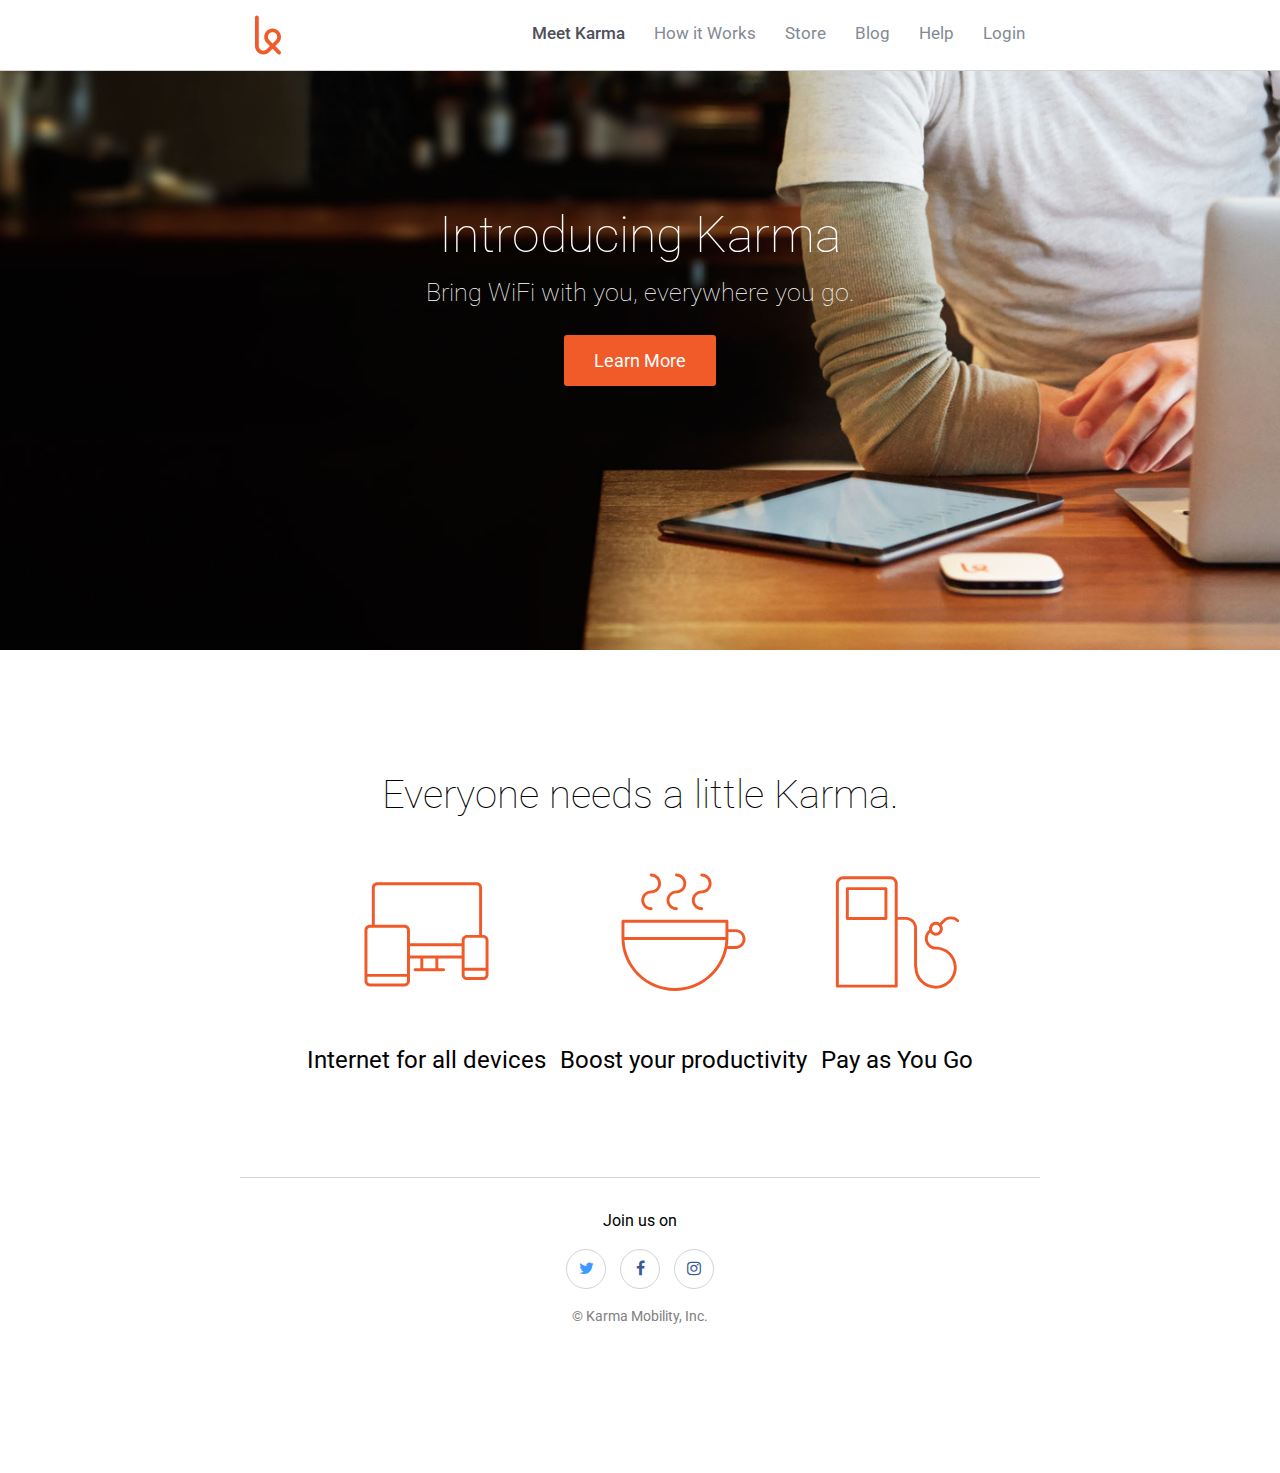
<file: index.html>
<!DOCTYPE html>
<html lang="en">
<head>
	<meta charset="UTF-8">
	<title>Document</title>
	<link rel="stylesheet" type="text/css" href="stylesheet.css">
	<link href='http://fonts.googleapis.com/css?family=Roboto:400,500,300' rel='stylesheet' type='text/css'>
	<link rel="stylesheet" href="http://maxcdn.bootstrapcdn.com/font-awesome/4.3.0/css/font-awesome.min.css">
	<link rel="shortcut icon" type="image/x-icon"  href="favicon.ico">
</head>
<body>
	<nav class="top-navigation">
    	<div class="content">
	        <ul class="links">
	            <li class="active">Meet Karma</li>
	            <li>How it Works</li>
	            <li>Store</li>
	            <li>Blog</li>
	            <li>Help</li>
	            <li>Login</li>
	        </ul>
	        <img class="logo" src="images/karma-logo.svg" alt="Logo Image" width="26px">
    	</div>
	</nav>
	<section class="hero-image">
		<div class="content">
			<h1 class="title">Introducing Karma</h1>
			<h2 class="subtitle">Bring WiFi with you, everywhere you go.</h2>
			<div class="wrapper">
				<button class="button" type="button">Learn More</button>
			</div>
		</div>
	</section>
	<section class="middle">
		<div class="content">
			<h1 class="bottom-title">Everyone needs a little Karma.</h1>
			<div class="icon-box">
				<div>
				<img class="icons" src="images/icon-devices.svg">
				</div>
				<p>Internet for all devices</p>
			</div>
			<div class="icon-box">
				<div >
					<img class="icons" src="images/icon-coffee.svg">
				</div>
				<p>Boost your productivity</p>
			</div>
			<div class="icon-box">
				<div >
					<img class="icons" src="images/icon-refill.svg">
				</div>
				<p>Pay as You Go</p>
			</div>
		</div>
	</section>
	<footer>
			<div class="content bottom">
				<p>Join us on</p>
				<div>
					<a href="#" class="social">
						<i class="fa fa-twitter fa-fw twitter"></i>
					</a>
					<a href="#" class="social">						
						<i class="fa fa-facebook fa-fw facebook"></i>
					</a>
					<a href="#" class="social">						
						<i class="fa fa-instagram fa-fw instagram"></i>
					</a>
				</div>
				<p class="copyright">© Karma Mobility, Inc.</p>
			</div>
	</footer>
</body>
</html>
</file>
<file: stylesheet.css>
/* Paul Irish Box-Sizing: Border-Box reset - apply a natural box layout model to all elements, but allowing components to change http://www.paulirish.com/2012/box-sizing-border-box-ftw/ */
html {
  box-sizing: border-box;
}
*, *:before, *:after {
  box-sizing: inherit;
}
/**
 * Eric Meyer's Reset CSS v2.0 (http://meyerweb.com/eric/tools/css/reset/)
 * http://cssreset.com
 */
html, body, div, span, applet, object, iframe,
h1, h2, h3, h4, h5, h6, p, blockquote, pre,
a, abbr, acronym, address, big, cite, code,
del, dfn, em, img, ins, kbd, q, s, samp,
small, strike, strong, sub, sup, tt, var,
b, u, i, center,
dl, dt, dd, ol, ul, li,
fieldset, form, label, legend,
table, caption, tbody, tfoot, thead, tr, th, td,
article, aside, canvas, details, embed, 
figure, figcaption, footer, header, hgroup, 
menu, nav, output, ruby, section, summary,
time, mark, audio, video {
    margin: 0;
    padding: 0;
    border: 0;
    font-size: 100%;
    font: inherit;
    vertical-align: baseline;
}
/* HTML5 display-role reset for older browsers */
article, aside, details, figcaption, figure, 
footer, header, hgroup, menu, nav, section {
    display: block;
}
body {
    line-height: 1;
}
ol, ul {
    list-style: none;
}
/* End of Reset */
/* Start of Custom Styles */
.content {
    padding: 0 15px;
}
/* Navigation Section */
.top-navigation {
    background-color: #fff;
    position: fixed;
    width: 100%;
    z-index: 9999;
    border-bottom: 1px solid lightgrey;
}
.top-navigation > .content {
    margin: 0 auto;
    width: 800px;
    height: 70px;
}
.top-navigation .logo {
    height: 70px;
}

.top-navigation .links {
    float: right;
    font-family: 'Roboto', sans-serif;
    color: #838994;
    font-size: 17px;
    margin-top: 25px;
    -webkit-font-smoothing: antialiased;
}
.top-navigation .links li {
    display: inline-block;
    margin-left: 25px;
}
.top-navigation .links .active {
    color: #4c5058;
    font-weight: 500;
}
.top-navigation .links li:hover {
    cursor: pointer;
    color: #333333;
}

/* Hero Image Section */

.hero-image {
	background: url("images/first-background.jpg");
	background-size: cover;
	background-repeat: no-repeat;
	min-height: 650px;
	margin: 0 auto;
	width: 100%;
	background-position: center bottom;
}

.hero-image > .content {
	width: 850px;
	margin-left: auto;
	margin-right: auto;
	padding-top: 200px;
}


.title, .subtitle {
	color: white;
	font-family: 'Roboto', sans-serif;
	text-align: center;
	padding: 10px;
}

.title {
  font-size: 50px;
  font-weight: 100;
  }

.subtitle {
  font-size: 25px;
  font-weight: 100;
  }



.button {
 background: #f15a29;
  border-radius: 3px;
  font-family: 'Roboto', sans-serif;
  color: #fff;
  font-size: 18px;
  padding: 15px 30px 15px 30px;
  text-decoration: none;
  border: none;
  margin-top: 20px;
}

.button:hover {
  background: #d9400e;
  border-radius: 3px;
  font-family: 'Roboto', sans-serif;
  color: #fff;
  font-size: 18px;
  padding: 15px 30px 15px 30px;
  text-decoration: none;
  border: none;
  margin-top: 20px;
}

.wrapper {
	text-align: center;
}

/* Icon Section */

 section {
  margin-bottom: 100px;
 }

.middle  {
  text-align: center;
  padding-top: 125px;
}

.bottom-title {
  font-size: 40px;
  font-family: 'Roboto', sans-serif;
  font-weight: 100;
  padding-bottom: 50px;
}


.icons {
  height: 125px;
  margin-bottom: 50px;
}

.icon-box{
  display: inline-block;
  margin: 5px;
}

.icon-box > p {
  font-size: 24px;
  font-family: 'Roboto', sans-serif;
  font-weight: 400;
}


/* footer Section */

footer {
  margin-bottom: 150px;
}

.social {
  display: inline-block;
  border: 1px solid lightgrey;
  border-radius: 50%;
  height: 40px;
  width: 40px;
  margin: 5px;

}

.bottom {
  text-align: center;
  border-top: 1px solid lightgrey;
  max-width: 800px;
  margin-left: auto;
  margin-right: auto;
  padding-top: 20px;
}

.bottom > p {
  font-family: 'Roboto', sans-serif;
  font-weight: 400;
  margin: 15px;
}

i { 
  margin-top: 10px;

}

.twitter {
  color: #4099FF;
}

.facebook {
  color: #3b5998;
}

.instagram {
  color: #3b5998;
}

.copyright {
  font-size: 14px;
  color: grey;
}
</file>
